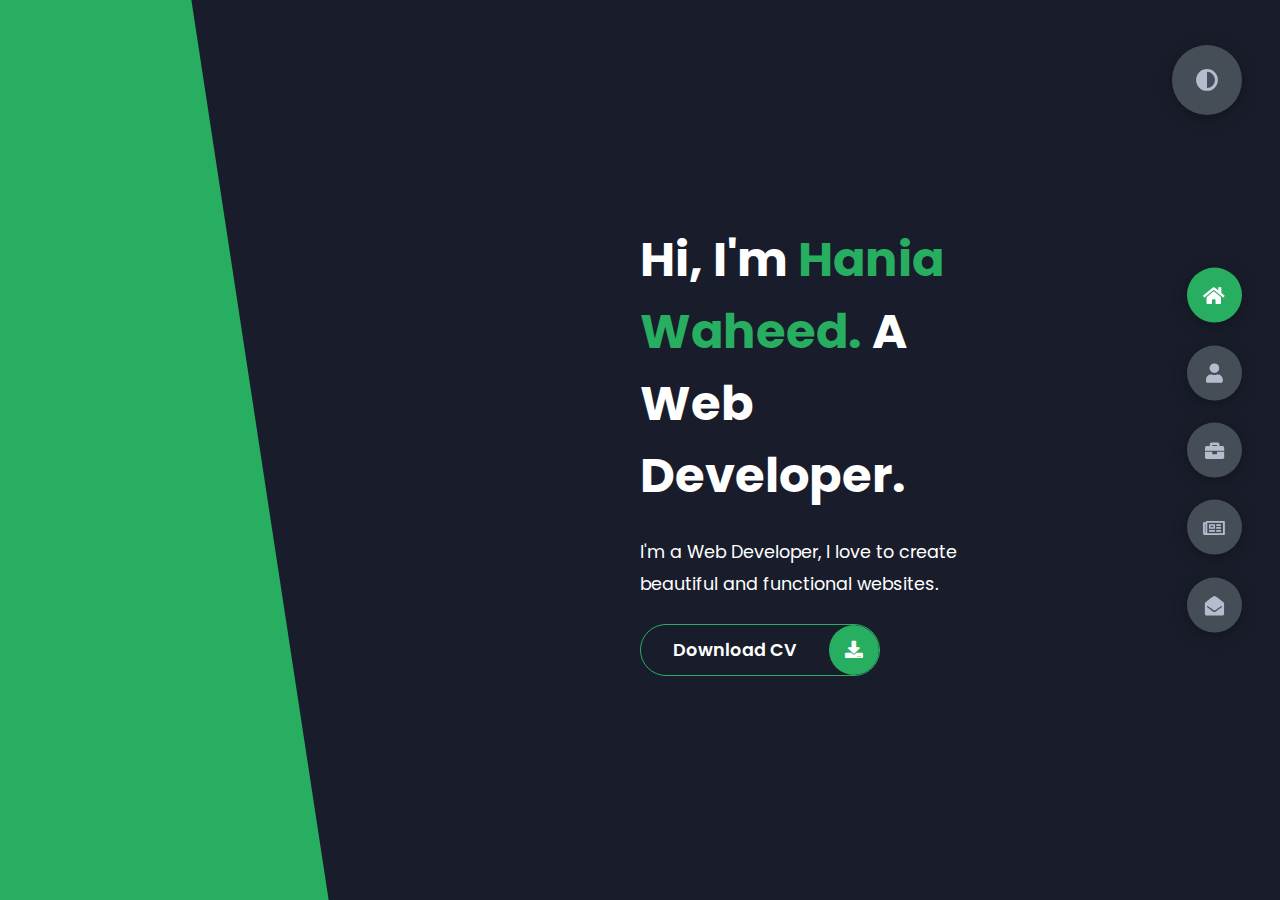
<file: Portfolio project/index.html>
<!DOCTYPE html>
<html lang="en">
<head>
    <meta charset="UTF-8">
    <meta http-equiv="X-UA-Compatible" content="IE=edge">
    <meta name="viewport" content="width=device-width, initial-scale=1.0">
    <title>Portfolio</title>
    <link rel="stylesheet" href="styles/styles.css">
    <link rel="preconnect" href="https://fonts.googleapis.com">
    <link rel="preconnect" href="https://fonts.gstatic.com" crossorigin>
    <link rel="stylesheet" href="https://cdnjs.cloudflare.com/ajax/libs/font-awesome/5.15.4/css/all.min.css" integrity="sha512-1ycn6IcaQQ40/MKBW2W4Rhis/DbILU74C1vSrLJxCq57o941Ym01SwNsOMqvEBFlcgUa6xLiPY/NS5R+E6ztJQ==" crossorigin="anonymous" referrerpolicy="no-referrer" />
    <link href="https://fonts.googleapis.com/css2?family=Poppins:wght@400;500;600;700;800&display=swap" rel="stylesheet">
</head>
<body class="main-content">
    <header class="container header active" id="home">
        <div class="header-content">
            <div class="left-header">
                <div class="h-shape"></div>
            </div>
            <div class="right-header">
                <h1 class="name">
                    Hi, I'm <span>Hania Waheed.</span>
                    A Web Developer.
                </h1>
                <p>
                    I'm a Web Developer, I love to create beautiful and functional websites.
                </p>
                <div class="btn-con">
                    <a href="" class="main-btn">
                        <span class="btn-text">Download CV</span>
                        <span class="btn-icon"><i class="fas fa-download"></i></span>
                    </a>
                </div>
            </div>
        </div>
    </header>
    <main>
        <section class="container about" id="about">
            <div class="main-title">
                <h2>About <span>me</span><span class="bg-text">my stats</span></h2>
            </div>
            <div class="about-container">
                <div class="left-about">
                    <h4>Information About me</h4>
                    <p>
                        I am Hania Waheed. I am 2nd year student of National University
                        of Computer and Emmerging Science in Computer Science. <br /> <br /> I gain
                       experince in so many projects like Tetris game in c++,
                        Plant vs Zombies game by using oop principles. Now in summer
                         I am completing my internship in Web Development. 
                    </p>
                    <div class="btn-con">
                        <a href="#" class="main-btn">
                            <span class="btn-text">Download CV</span>
                            <span class="btn-icon"><i class="fas fa-download"></i></span>
                        </a>
                    </div>
                </div>
                <div class="right-about">
                    <div class="about-item">
                        <div class="abt-text">
                            <p class="large-text">10+</p>
                            <p class="small-text">Projects <br /> Completed</p>
                        </div>
                    </div>
                    <div class="about-item">
                        <div class="abt-text">
                            <p class="large-text">2nd</p>
                            <p class="small-text">Years  <br /> Student</p>
                        </div>
                    </div>
                    <div class="about-item">
                        <div class="abt-text">
                            <p class="large-text">Degree+</p>
                            <p class="small-text">Computer <br /> Science</p>
                        </div>
                    </div>
                    <div class="about-item">
                        <div class="abt-text">
                            <p class="large-text">Working</p>
                            <p class="small-text">on <br /> Game Development</p>
                        </div>
                    </div>
                </div>
            </div>
            <div class="about-stats">
                <h4 class="stat-title">My Skills</h4>
                <div class="progress-bars">
                    <div class="progress-bar">
                        <p class="prog-title">C++</p>
                        <div class="progress-con">
                            <p class="prog-text">80%</p>
                            <div class="progress">
                                <span class="html"></span>
                            </div>
                        </div>
                    </div>
                    <div class="progress-bar">
                        <p class="prog-title">HTMl</p>
                        <div class="progress-con">
                            <p class="prog-text">85%</p>
                            <div class="progress">
                                <span class="css"></span>
                            </div>
                        </div>
                    </div>
                    <div class="progress-bar">
                        <p class="prog-title">CSS</p>
                        <div class="progress-con">
                            <p class="prog-text">65%</p>
                            <div class="progress">
                                <span class="js"></span>
                            </div>
                        </div>
                    </div>
                    <div class="progress-bar">
                        <p class="prog-title">JavaScript</p>
                        <div class="progress-con">
                            <p class="prog-text">65%</p>
                            <div class="progress">
                                <span class="react"></span>
                            </div>
                        </div>
                    </div>
                    <div class="progress-bar">
                        <p class="prog-title">Python</p>
                        <div class="progress-con">
                            <p class="prog-text">70%</p>
                            <div class="progress">
                                <span class="python"></span>
                            </div>
                        </div>
                    </div>
                </div>
            </div>
            <h4 class="stat-title">My Timeline</h4>
                <div class="timeline-item">
                    <div class="tl-icon">
                        <i class="fas fa-briefcase"></i>
                    </div>
                    <p class="tl-duration">2018 - 2020</p>
                    <h5>School  Life<span> - Emalah Foundation School And College</span></h5>
                    <p>
                       Got A+ grade in my inter life.
                    </p>
                </div>
                <div class="timeline-item">
                    <div class="tl-icon">
                        <i class="fas fa-briefcase"></i>
                    </div>
                    <p class="tl-duration">2020 - 2022</p>
                    <h5>Engineering Field<span> - Emalah Foundation School And College</span></h5>
                    <p>
                       Got A+ grade in my HSC degree.
                    </p>
                </div>
                <div class="timeline-item">
                    <div class="tl-icon">
                        <i class="fas fa-briefcase"></i>
                    </div>
                    <p class="tl-duration">2022 - present</p>
                    <h5>University Life<span> -National University of Computer and Emerging Science</span></h5>
                    <p>
                       Doing Computer Science Degree.
                    </p>
                </div>
            </div>
        </section>
        <section class="container" id="portfolio">
            <div class="main-title">
                <h2>My <span>Portfolio</span><span class="bg-text">My Work</span></h2>
            </div>
            <p class="port-text">
                Here is some of my work that I've done in various programming languages.
            </p>
            <div class="portfolios">
                <div class="portfolio-item">
                    <div class="image">
                        <img src="img/port1.jpg" alt="">
                    </div>
                    <div class="hover-items">
                        <h3>Project Source</h3>
                        <div class="icons">
                            <a href="#" class="icon">
                                <i class="fab fa-github"></i>
                            </a>
                            <a href="#" class="icon">
                                <i class="fab fa-behance"></i>
                            </a>
                            <a href="#" class="icon">
                                <i class="fab fa-youtube"></i>
                            </a>
                        </div>
                    </div>
                </div>
                <div class="portfolio-item">
                    <div class="image">
                        <img src="img/port2.jpg" alt="">
                    </div>
                    <div class="hover-items">
                        <h3>Project Source</h3>
                        <div class="icons">
                            <a href="#" class="icon">
                                <i class="fab fa-github"></i>
                            </a>
                            <a href="#" class="icon">
                                <i class="fab fa-behance"></i>
                            </a>
                            <a href="#" class="icon">
                                <i class="fab fa-youtube"></i>
                            </a>
                        </div>
                    </div>
                </div>
                <div class="portfolio-item">
                    <div class="image">
                        <img src="img/port3.jpg" alt="">
                    </div>
                    <div class="hover-items">
                        <h3>Project Source</h3>
                        <div class="icons">
                            <a href="#" class="icon">
                                <i class="fab fa-github"></i>
                            </a>
                            <a href="#" class="icon">
                                <i class="fab fa-behance"></i>
                            </a>
                            <a href="#" class="icon">
                                <i class="fab fa-youtube"></i>
                            </a>
                        </div>
                    </div>
                </div>
                <div class="portfolio-item">
                    <div class="image">
                        <img src="img/port4.jpg" alt="">
                    </div>
                    <div class="hover-items">
                        <h3>Project Source</h3>
                        <div class="icons">
                            <a href="#" class="icon">
                                <i class="fab fa-github"></i>
                            </a>
                            <a href="#" class="icon">
                                <i class="fab fa-behance"></i>
                            </a>
                            <a href="#" class="icon">
                                <i class="fab fa-youtube"></i>
                            </a>
                        </div>
                    </div>
                </div>
                <div class="portfolio-item">
                    <div class="image">
                        <img src="img/port5.jpg" alt="">
                    </div>
                    <div class="hover-items">
                        <h3>Project Source</h3>
                        <div class="icons">
                            <a href="#" class="icon">
                                <i class="fab fa-github"></i>
                            </a>
                            <a href="#" class="icon">
                                <i class="fab fa-behance"></i>
                            </a>
                            <a href="#" class="icon">
                                <i class="fab fa-youtube"></i>
                            </a>
                        </div>
                    </div>
                </div>
                <div class="portfolio-item">
                    <div class="image">
                        <img src="img/port2.jpg" alt="">
                    </div>
                    <div class="hover-items">
                        <h3>Project Source</h3>
                        <div class="icons">
                            <a href="#" class="icon">
                                <i class="fab fa-github"></i>
                            </a>
                            <a href="#" class="icon">
                                <i class="fab fa-behance"></i>
                            </a>
                            <a href="#" class="icon">
                                <i class="fab fa-youtube"></i>
                            </a>
                        </div>
                    </div>
                </div>
                <div class="portfolio-item">
                    <div class="image">
                        <img src="img/port7.jpg" alt="">
                    </div>
                    <div class="hover-items">
                        <h3>Project Source</h3>
                        <div class="icons">
                            <a href="#" class="icon">
                                <i class="fab fa-github"></i>
                            </a>
                            <a href="#" class="icon">
                                <i class="fab fa-behance"></i>
                            </a>
                            <a href="#" class="icon">
                                <i class="fab fa-youtube"></i>
                            </a>
                        </div>
                    </div>
                </div>
            </div>
        </section>
        <section class="container" id="blogs">
            <div class="blogs-content">
                <div class="main-title">
                    <h2>My <span>Blogs</span><span class="bg-text">My Blogs</span></h2>
                </div>
                <div class="blogs">
                    <div class="blog">
                        <img src="img/port6.jpg" alt="">
                        <div class="blog-text">
                            <h4>
                              Unleashing the Potential of Artifical Intelligence
                            </h4>
                            <p>
                               A game-Changer for Industries using Artifical Intelligence
                               as a transformative force. 
                            </p>
                        </div>
                    </div>
                    <div class="blog">
                        <img src="img/blog1.jpg" alt="">
                        <div class="blog-text">
                            <h4>
                              The Transformative Power of Emotional Intelligence
                            </h4>
                            <p>
                                A Catalyst For Personal and Professional Growth which often 
                                take center stage in  intellect and technical prowess.
                            </p>
                        </div>
                    </div>
                </div>
            </div>
        </section>
        <section class="container contact" id="contact">
            <div class="contact-container">
                <div class="main-title">
                    <h2>Contact <span>Me</span><span class="bg-text">Contact</span></h2>
                </div>
                <div class="contact-content-con">
                    <div class="left-contact">
                        <h4>Contact me here</h4>
                        <p>
                           Here is  my address, contact info, email And
                           all the things related to contact
                        </p>
                        <div class="contact-info">
                            <div class="contact-item">
                                <div class="icon">
                                    <i class="fas fa-map-marker-alt"></i>
                                    <span>Location</span>
                                </div>
                                <p>
                                   :Islamabad, Pakistan
                                </p>
                            </div>
                            <div class="contact-item">
                                <div class="icon">
                                    <i class="fas fa-envelope"></i>
                                    <span>Email</span>
                                </div>
                                <p>
                                    <span>: haniawaheed2000@gmail.com</span>
                                </p>
                            </div>
                            <div class="contact-item">
                                <div class="icon">
                                    <i class="fas fa-user-graduate"></i>
                                    <span>Education</span>
                                </div>
                                <p>
                                    <span>: National university of Computer and emerging Scince, H-11/4</span>
                                </p>
                            </div>
                            <div class="contact-item">
                                <div class="icon">
                                    <i class="fas fa-user-graduate"></i>
                                    <span>Mobile Number</span>
                                </div>
                                <p>
                                    <span>: 07522670617</span>
                                </p>
                            </div>
                            <div class="contact-item">
                                <div class="icon">
                                    <i class="fas fa-globe-africa"></i>
                                    <span>Languages</span>
                                </div>
                                <p>
                                    <span>:  English, Urdu</span>
                                </p>
                            </div>
                        </div>
                        <div class="contact-icons">
                            <div class="contact-icon">
                                <a href="www.facebook.com" target="_blank">
                                    <i class="fab fa-facebook-f"></i>
                                </a>
                                <a href="#" target="_blank">
                                    <i class="fab fa-twitter"></i>
                                </a>
                                <a href="#" target="_blank">
                                    <i class="fab fa-github"></i>
                                </a>
                                <a href="#" target="_blank">
                                    <i class="fab fa-youtube"></i>
                                </a>
                            </div>
                        </div>
                    </div>
                    <div class="right-contact">
                        <form action="" class="contact-form">
                            <div class="input-control i-c-2">
                                <input type="text" required placeholder="YOUR NAME">
                                <input type="email" required placeholder="YOUR EMAIL">
                            </div>
                            <div class="input-control">
                                <input type="text" required placeholder="ENTER SUBJECT">
                            </div>
                            <div class="input-control">
                                <textarea name="" id="" cols="15" rows="8" placeholder="Message Here..."></textarea>
                            </div>
                            <div class="submit-btn">
                                <a href="#" class="main-btn">
                                    <span class="btn-text">Download CV</span>
                                    <span class="btn-icon"><i class="fas fa-download"></i></span>
                                </a>
                            </div>
                        </form>
                    </div>
                </div>
            </div>
        </section>
    </main>

    <div class="controls">
        <div class="control active-btn" data-id="home" >
            <i class="fas fa-home"></i>
        </div>
        <div class="control" data-id="about">
            <i class="fas fa-user"></i>
        </div>
        <div class="control" data-id="portfolio">
            <i class="fas fa-briefcase"></i>
        </div>
        <div class="control" data-id="blogs">
            <i class="far fa-newspaper"></i>
        </div>
        <div class="control" data-id="contact">
            <i class="fas fa-envelope-open"></i>
        </div>
    </div>
    <div class="theme-btn">
        <i class="fas fa-adjust"></i>
    </div>
    <script src="app.js"></script>
</body>
</html>
</file>
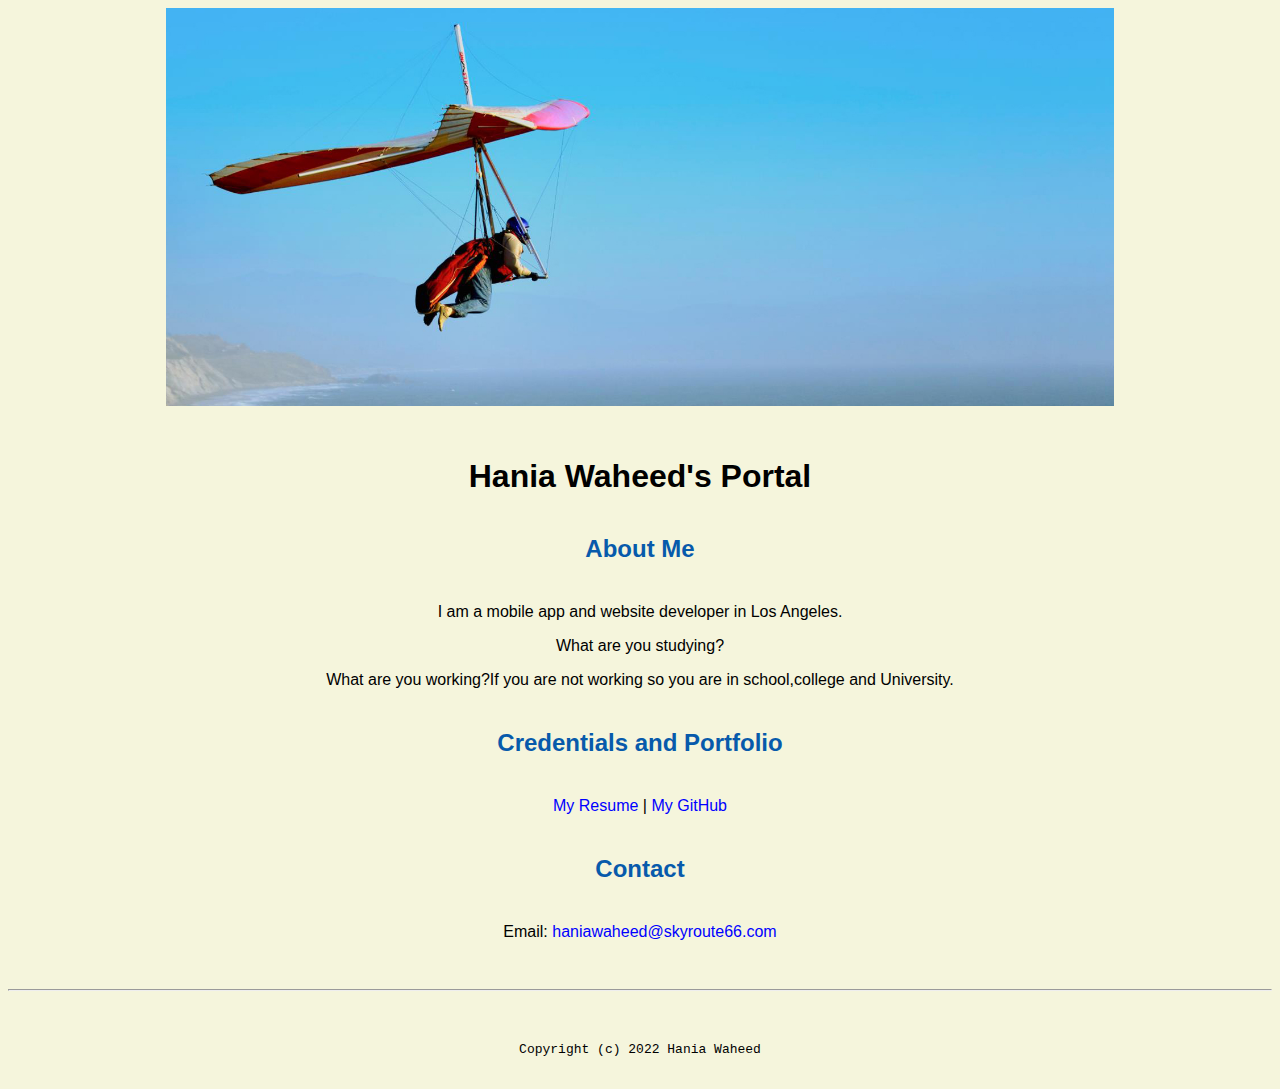
<file: project/index.html>
<!doctype html>

<!-- this is a comment for human! -->

<html lang="en">

  <header>
<title>Hania Waheed's Portal</title>
<link rel="stylesheet" href="css/master.css">
<link rel="FaviconIcon" href="favica.ico" type="image/x-icon">
<link rel="shortcut" href="favico.ico" type="image/x-icon">
<meta name="viewport" content="width=device-width, initial-scale=1, shrink-to-fit=no">
<meta name="name" content="Hania Waheed's Portal">
<meta name="robots" content="noindex, nofollow">
  </header>

  <body>
    <img src="images/banner.jpg" width="75%" alt="banner">
<h1>Hania Waheed's Portal</h1>
<h2>About Me</h2>
<p>I am a mobile app and website developer in Los Angeles.</p>
<p>What are you studying?</p>
<p>What are you working?If you are not working so you are in school,college and University.</p>
<h2>Credentials and Portfolio</h2>

<p><a href="resume.html">My Resume</a> | <a href="http://github.com/haniawaheed">My GitHub</a></p>
<h2>Contact</h2>

<p>Email: <a href="mailto:haniawaheed@skyroute66.com">haniawaheed@skyroute66.com</a></p>
  </body>

  <footer>
<hr>
<code>Copyright (c) 2022 Hania Waheed</code>
  </footer>

</html>
</file>
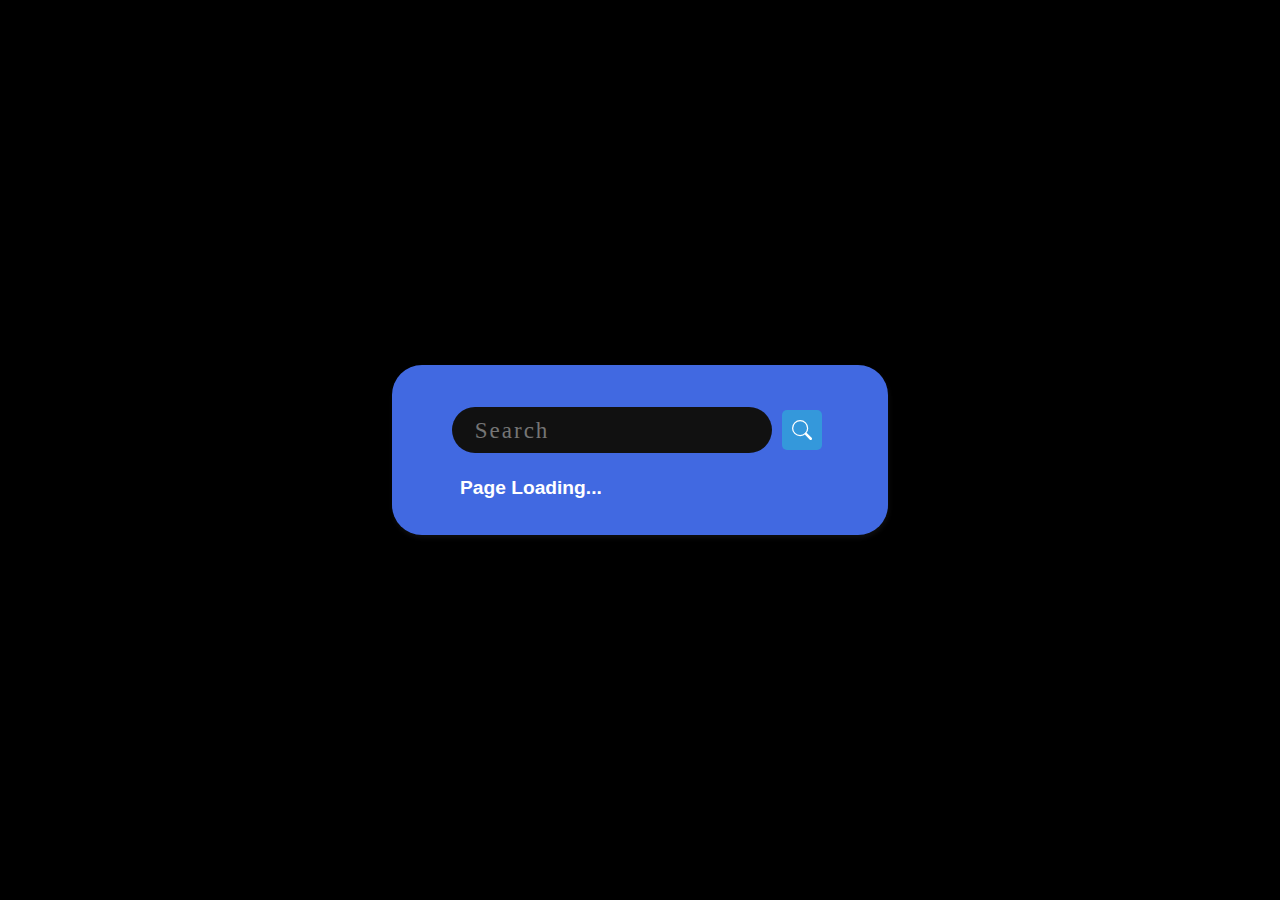
<file: weather forcaste/index.html>
<html lang="en">
<head>
 <meta charset="UTF-8">
 <meta http-equiv="X-UA-Compatible" content="IE=edge">
 <meta name="viewport" content="width=device-width, initial-scale=1.0">
 <link rel="stylesheet" href="style.css">
 <title>Weather App</title>
</head>
<body>
 <div class="card">
  <div class="search">
   <input type="text" class="search-bar" placeholder="Search">
   <button><svg stroke="currentColor" fill="currentColor" stroke-width="0" viewBox="0 0 16 16" height="1.5em" width="1.5em" xmlns="http://www.w3.org/2000/svg"><path fill-rule="evenodd" d="M10.442 10.442a1 1 0 011.415 0l3.85 3.85a1 1 0 01-1.414 1.415l-3.85-3.85a1 1 0 010-1.415z" clip-rule="evenodd"></path><path fill-rule="evenodd" d="M6.5 12a5.5 5.5 0 100-11 5.5 5.5 0 000 11zM13 6.5a6.5 6.5 0 11-13 0 6.5 6.5 0 0113 0z" clip-rule="evenodd"></path></svg></button>
  </div>

  <div class="weather loading">
   <h1 class="city">Weather in Lagos</h1>
   <div class="temp"><img src="" class="weather-icon" alt=""><h1>51°C</h1></div>
   <div class="flex">
    <div class="description">Cloudy</div>
   </div>
   <div class="wind">Wind Speed: 6.2 km/hr</div>
 </div>

 <script src="script.js"></script>

</body>
</html>
</file>
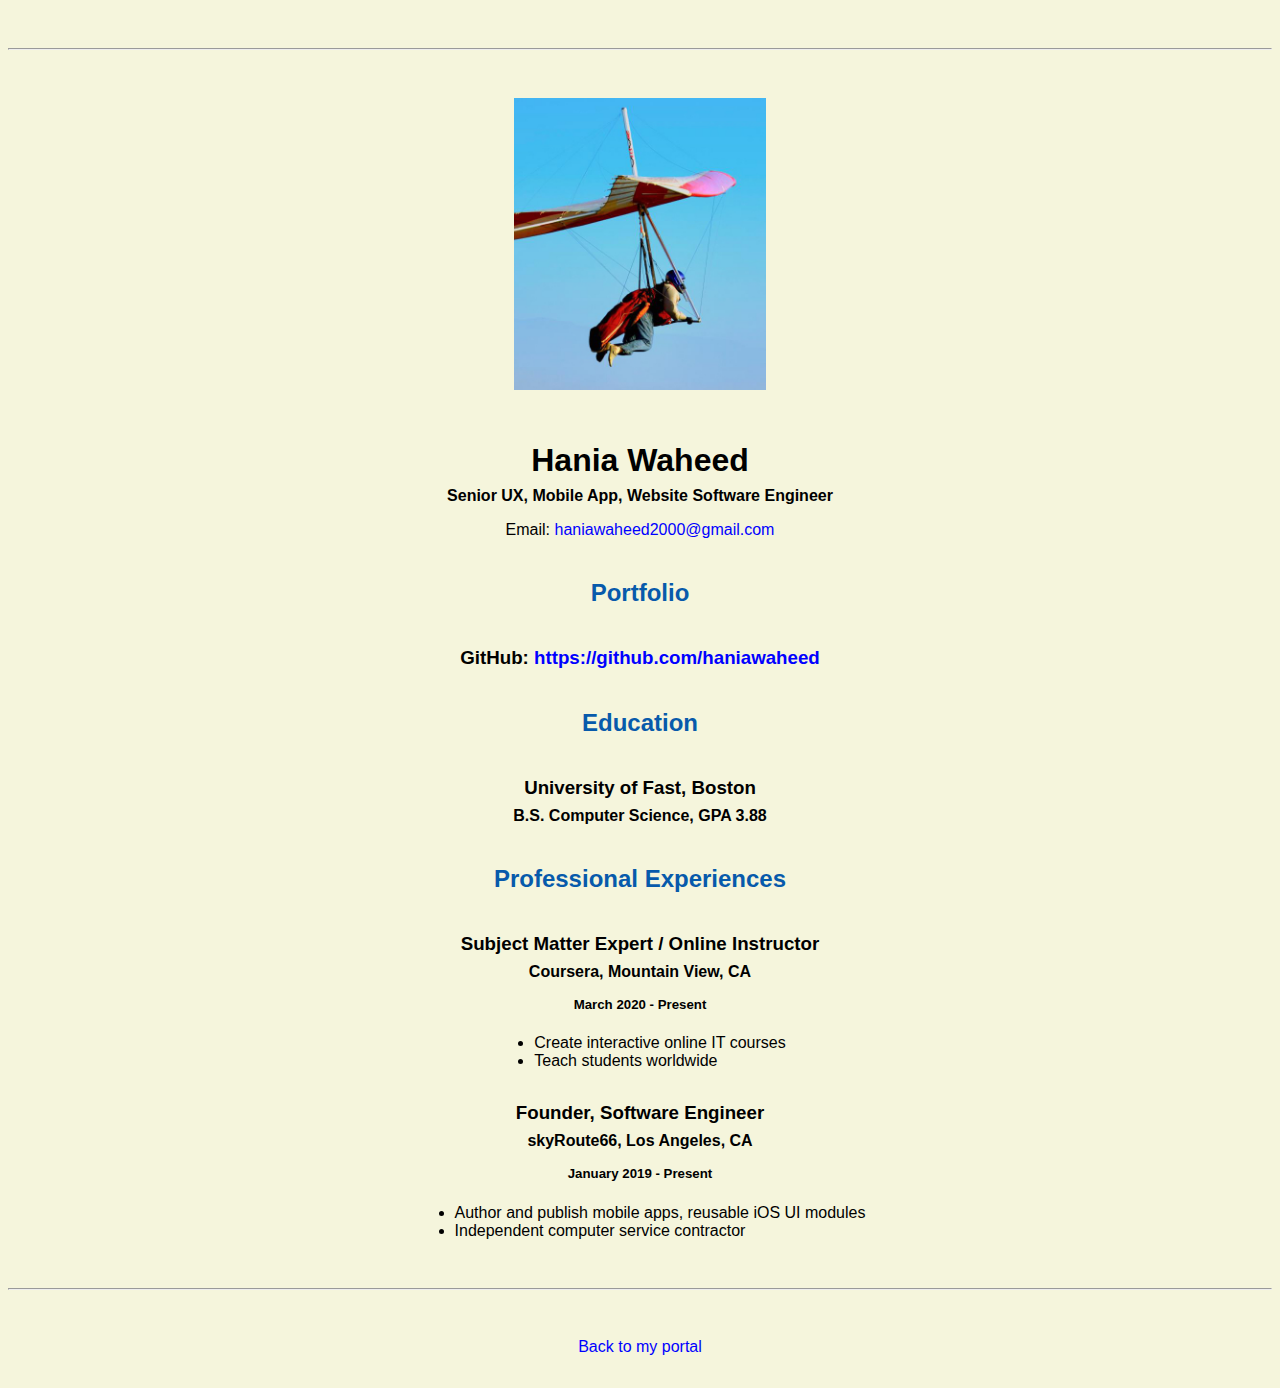
<file: project/resume.html>
<!doctype html>

<!-- this is a comment for human! -->

<html lang="en">

  <header>
    <title>Hania Waheed's Resume</title>
    <link rel="stylesheet" href="css/master.css">
    <link rel="stylesheet" href="css/master.css">
    <link rel="FaviconIcon" href="favica.ico" type="image/x-icon">
    <link rel="shortcut" href="favico.ico" type="image/x-icon">
    <meta name="viewport" content="width=device-width, initial-scale=1, shrink-to-fit=no">
    <meta name="name" content="Hania Waheed's Portal">
    <meta name="robots" content="noindex, nofollow">
  </header>

  <body>
    <hr>

    <img src="images/headshot.jpg" alt="Hania Waheed's headshot" width="20%">

    <h1>Hania Waheed</h1>
    <h4>Senior UX, Mobile App, Website Software Engineer</h4>

    <p>Email: <a href="mailto:haniawaheed2000@gmail.com" target="_blank">haniawaheed2000@gmail.com</a></p>
    <!-- don't post physical address, personal phone number or other personal information on the web! -->

    <h2>Portfolio</h2>
      <h3>GitHub: <a href="https://github.com/haniawaheed" target="_blank">https://github.com/haniawaheed</a></h3>

    <h2>Education</h2>

    <h3>University of Fast, Boston</h3>
    <h4>B.S. Computer Science, GPA 3.88</h4>

    <h2>Professional Experiences</h2>

    <h3>Subject Matter Expert / Online Instructor</h3>
    <h4>Coursera, Mountain View, CA</h4>
    <h5>March 2020 - Present</h5>
      <ul>
        <li>Create interactive online IT courses</li>
        <li>Teach students worldwide</li>
      </ul>

    <h3>Founder, Software Engineer</h3>
    <h4>skyRoute66, Los Angeles, CA</h4>
    <h5>January 2019 - Present</h5>
      <ul>
        <li>Author and publish mobile apps, reusable iOS UI modules</li>
        <li>Independent computer service contractor</li>
      </ul>
  </body>

  <footer>
  <hr>
  <p><a href="index.html">Back to my portal</a><p>
  </footer>

</html>
</file>
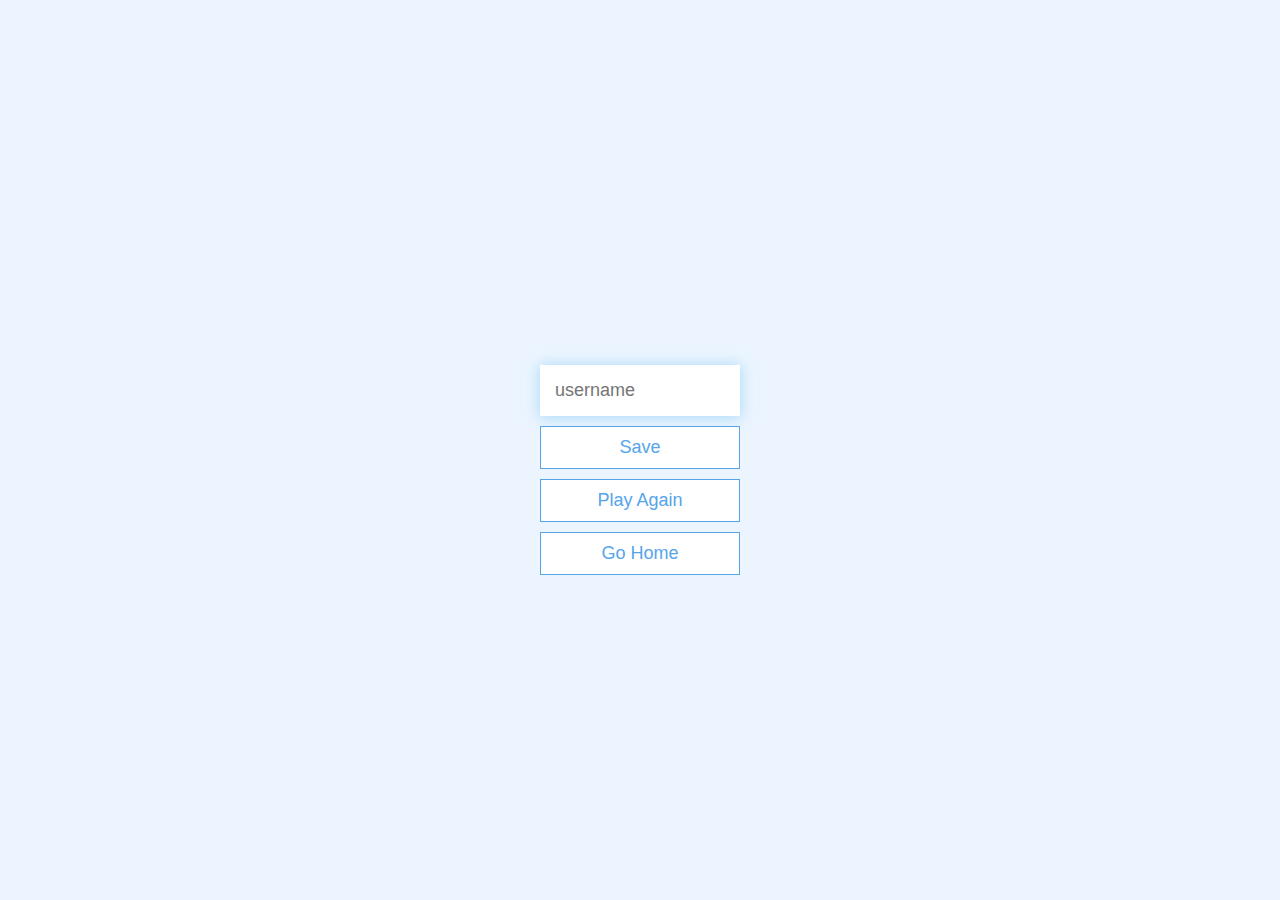
<file: quizze/end.html>
<!DOCTYPE html>
<html lang="en">
    <head>
        <meta charset="UTF-8"/>
        <meta name="viewport" content="width=device-width, initial-scale=1.0"/>
        <meta http-equiv="X-UA-Compatible" content="ie-edge"/>
       <title>Congrats!</title>
       <link rel="stylesheet" href="style.css" />
    </head>
    <body>
        <div class="container">
            <div id="end" class="flex-center flex-column">
              <h1 id="finalScore"></h1>
              <form>
                <input
                type="text"
                name="username"
                id="username"
                placeholder="username"
                />
                <button 
                type="submit"
                 class="btn"
                  id="saveScoreBtn"
                  onclick="saveHighScore(event)"
                  disables
                  >
                  Save
                </button>
              </form>
              <a class="btn" href="game.html" >Play Again</a>
              <a class="btn" href="quiz.html" >Go Home</a>
            </div>
        </div>
        <script src="end.js"></script>
    </body>
</html>
</file>
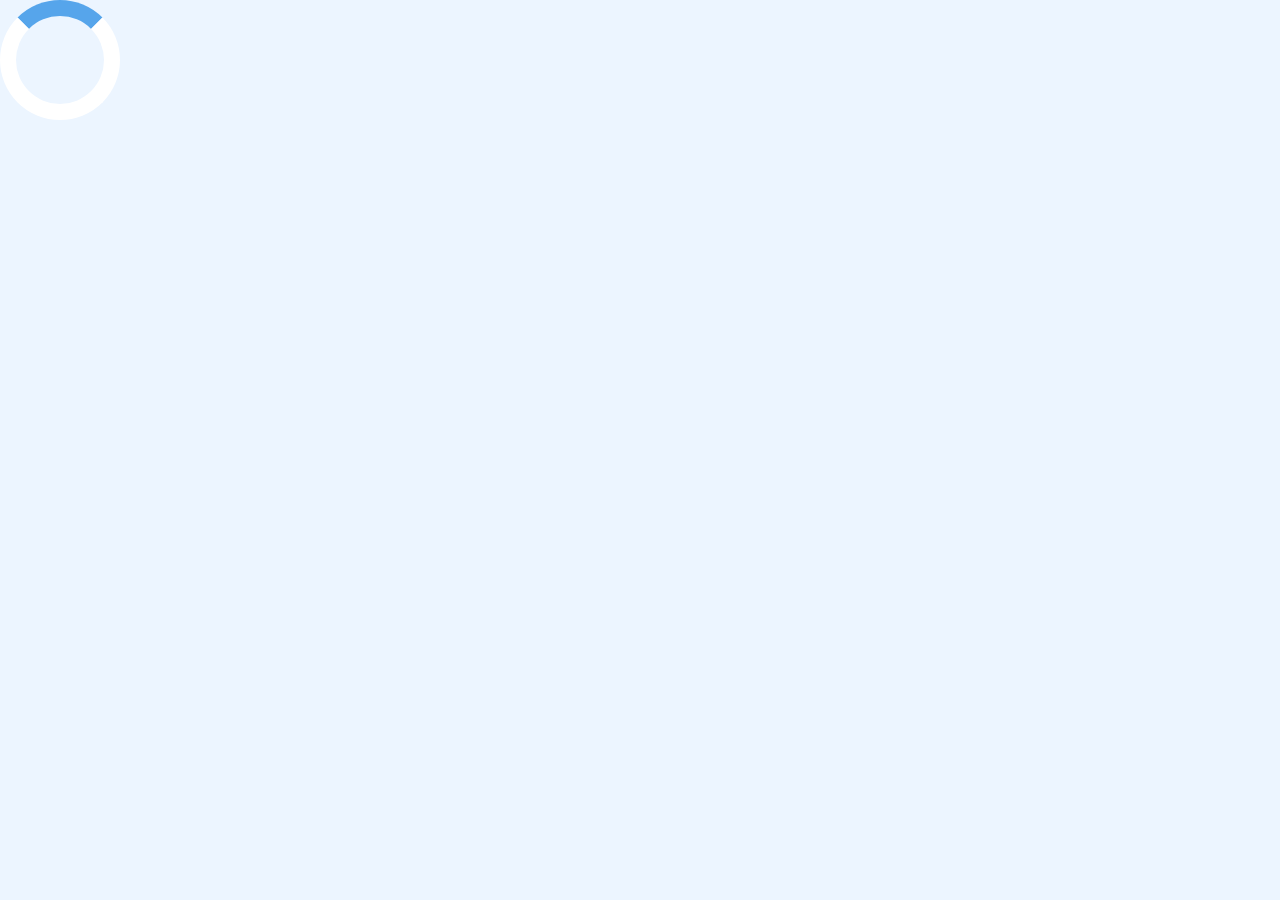
<file: quizze/game.html>
<!DOCTYPE html>
<html lang="en">
<head>
    <meta charset="UTF-8">
    <meta name="viewport" content="width=device-width, initial-scale=1.0">
    <title>Quiz Game</title>
    <link rel="stylesheet" href="style.css">
    <link rel="stylesheet" href="game.css">
</head>
<body>
    <div id="loader" class="loader"></div>
    <div id="game" class="hidden">
        <div id="hud">
            <div id="hud-item">
                <p id="progressText" class="hud-prefix">Question</p>
                <div id="progressBar">
                    <div id="progressBarFull"></div>
                </div>
            </div>
            <div id="hud-item">
                <p class="hud-prefix">Score</p>
                <h1 id="score" class="hud-main-text">0</h1>
            </div>
        </div>
        <div id="question-container">
            <h2 id="question">Question</h2>
            <div class="choice-container">
                <p class="choice-prefix">A</p>
                <p class="choice-text" data-number="1"></p>
            </div>
            <div class="choice-container">
                <p class="choice-prefix">B</p>
                <p class="choice-text" data-number="2"></p>
            </div>
            <div class="choice-container">
                <p class="choice-prefix">C</p>
                <p class="choice-text" data-number="3"></p>
            </div>
            <div class="choice-container">
                <p class="choice-prefix">D</p>
                <p class="choice-text" data-number="4"></p>
            </div>
        </div>
    </div>
    <script src="game.js"></script>
</body>
</html>
</file>
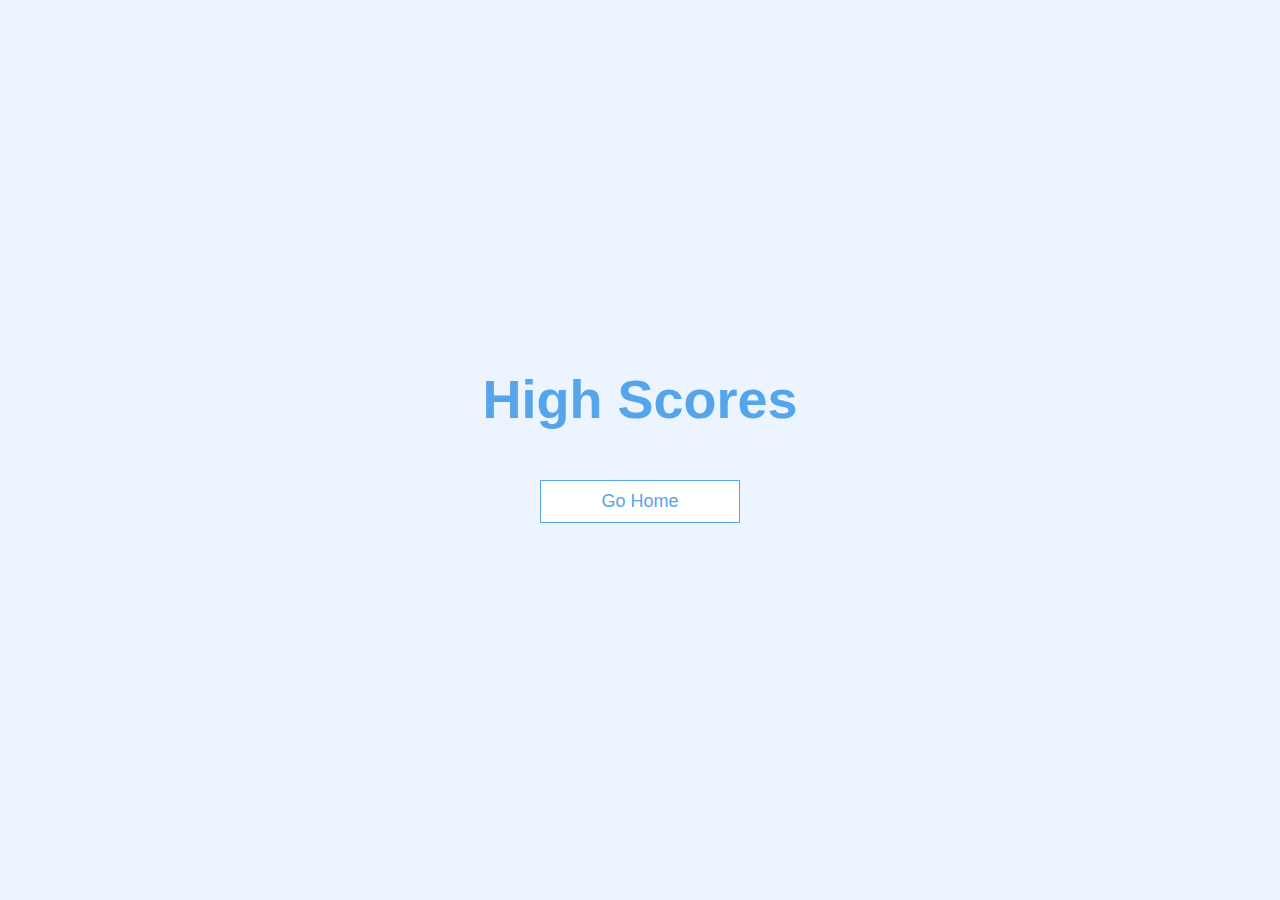
<file: quizze/highscores.html>
<!DOCTYPE html>
<html lang="en">
    <head>
        <meta charset="UTF-8"/>
        <meta name="viewport" content="width=device-width, initial-scale=1.0"/>
        <meta http-equiv="X-UA-Compatible" content="ie-edge" />
       <title>High Scores</title>
       <link rel="stylesheet" href="style.css" />
       <link rel="stylesheet" href="highscores.css" />
    </head>
    <body>
<div class="container">
    <div id="highScores" class="flex-center 
    flex-column" >
<h1 id="finalScore">High Scores</h1>
<ul id="highScoresList"></ul>
<a class="btn" href="quiz.html">Go Home</a>
</div>
</div>
<script src="highscores.js"></script>
    </body>
</html>
</file>
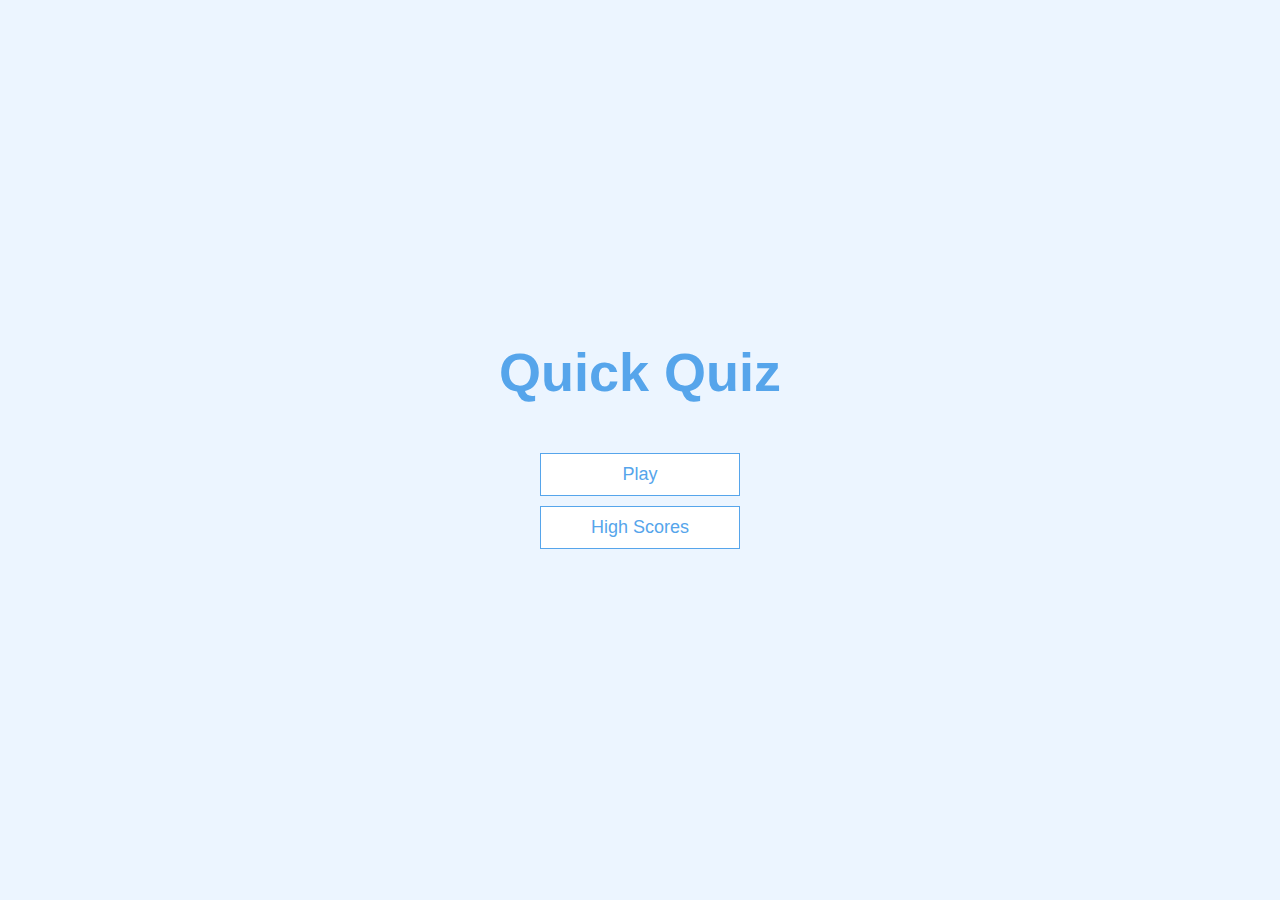
<file: quizze/quiz.html>
<!DOCTYPE html>
<html lang="en">

<head>
    <meta charset="UTF-8"/>
    <meta name="viewport" content="width=device-width, initial-scale=1.0"/>
    <meta http-equiv="X-UA-Compatible" content="ie-edge" />
    <title> Quick Quiz </title>
    <link rel="stylesheet" href="style.css" />
</head>
<body>
  <div class="container">
    <div id="home" class="flex-center flex-column">
        <h1>Quick Quiz</h1>
        <a class="btn" href="game.html">Play</a>
        <a class="btn" href="highscores.html">High Scores</a>
    </div>
  </div>
</body>
</html>
</file>
<file: Portfolio project/styles/styles.css>
* {
    margin: 0;
    padding: 0;
    box-sizing: border-box;
    list-style: none;
  }
  
  :root {
    --color-primary: #191d2b;
    --color-secondary: #27AE60;
    --color-white: #FFFFFF;
    --color-black: #000;
    --color-grey0: #f8f8f8;
    --color-grey-1: #dbe1e8;
    --color-grey-2: #b2becd;
    --color-grey-3: #6c7983;
    --color-grey-4: #454e56;
    --color-grey-5: #2a2e35;
    --color-grey-6: #12181b;
    --br-sm-2: 14px;
    --box-shadow-1: 0 3px 15px rgba(0,0,0,.3);
  }
  
  .light-mode {
    --color-primary: #FFFFFF;
    --color-secondary: #F56692;
    --color-white: #454e56;
    --color-black: #000;
    --color-grey0: #f8f8f8;
    --color-grey-1: #6c7983;
    --color-grey-2: #6c7983;
    --color-grey-3: #6c7983;
    --color-grey-4: #454e56;
    --color-grey-5: #f8f8f8;
    --color-grey-6: #12181b;
  }
  
  body {
    background-color: var(--color-primary);
    font-family: "Poppins", sans-serif;
    font-size: 1.1rem;
    color: var(--color-white);
    transition: all 0.4s ease-in-out;
  }
  
  a {
    display: inline-block;
    text-decoration: none;
    color: inherit;
    font-family: inherit;
  }
  
  header {
    min-height: 100vh;
    color: var(--color-white);
    overflow: hidden;
    padding: 0 !important;
  }
  
  section {
    min-height: 100vh;
    width: 100%;
    position: absolute;
    left: 0;
    top: 0;
    padding: 3rem 18rem;
  }
  
  .container {
    display: none;
    transform: translateY(-100%) scale(0);
    transition: all 0.4s ease-in-out;
    background-color: var(--color-primary);
  }
  
  .active {
    display: block;
    animation: appear 1s ease-in-out;
    transform: translateY(0) scaleY(1);
  }
  @keyframes appear {
    0% {
      transform: translateY(-100%) scaleY(0);
    }
    100% {
      transform: translateY(0) scaleY(1);
    }
  }
  
  .controls {
    position: fixed;
    z-index: 10;
    top: 50%;
    right: 3%;
    display: flex;
    flex-direction: column;
    align-items: center;
    justify-content: center;
    transform: translateY(-50%);
  }
  .controls .control {
    padding: 1rem;
    cursor: pointer;
    background-color: var(--color-grey-4);
    width: 55px;
    height: 55px;
    border-radius: 50%;
    display: flex;
    justify-content: center;
    align-items: center;
    margin: 0.7rem 0;
    box-shadow: var(--box-shadow-1);
  }
  .controls .control i {
    font-size: 1.2rem;
    color: var(--color-grey-2);
    pointer-events: none;
  }
  .controls .active-btn {
    background-color: var(--color-secondary);
    transition: all 0.4s ease-in-out;
  }
  .controls .active-btn i {
    color: var(--color-white);
  }
  
  .theme-btn {
    top: 5%;
    right: 3%;
    width: 70px;
    height: 70px;
    border-radius: 50%;
    background-color: var(--color-grey-4);
    cursor: pointer;
    position: fixed;
    display: flex;
    justify-content: center;
    align-items: center;
    box-shadow: 0 3px 15px rgba(0, 0, 0, 0.3);
    transition: all 0.1s ease-in-out;
  }
  .theme-btn:active {
    transform: translateY(-3px);
  }
  .theme-btn i {
    font-size: 1.4rem;
    color: var(--color-grey-2);
    pointer-events: none;
  }
  
  /*Header-content*/
  .header-content {
    display: grid;
    grid-template-columns: repeat(2, 1fr);
    min-height: 100vh;
  }
  .header-content .left-header {
    display: flex;
    align-items: center;
    position: relative;
  }
  .header-content .left-header .h-shape {
    transition: all 0.4s ease-in-out;
    width: 65%;
    height: 100%;
    background-color: var(--color-secondary);
    position: absolute;
    left: 0;
    top: 0;
    z-index: -1;
    clip-path: polygon(0 0, 46% 0, 79% 100%, 0% 100%);
  }
  .header-content .left-header .image {
    border-radius: var(--br-sm-2);
    height: 90%;
    width: 68%;
    margin-left: 4rem;
    background-color: var(--color-black);
    transition: all 0.4s ease-in-out;
  }
  .header-content .left-header .image img {
    width: 100%;
    height: 100%;
    object-fit: cover;
    transition: all 0.4s ease-in-out;
    filter: grayscale(100%);
  }
  .header-content .left-header .image img:hover {
    filter: grayscale(0);
  }
  .header-content .right-header {
    display: flex;
    flex-direction: column;
    justify-content: center;
    padding-right: 18rem;
  }
  .header-content .right-header .name {
    font-size: 3rem;
  }
  .header-content .right-header .name span {
    color: var(--color-secondary);
  }
  .header-content .right-header p {
    margin: 1.5rem 0;
    line-height: 2rem;
  }
  
  /*About*/
  .about-container {
    display: grid;
    grid-template-columns: repeat(2, 1fr);
    padding-top: 3.5rem;
    padding-bottom: 5rem;
  }
  .about-container .right-about {
    display: grid;
    grid-template-columns: repeat(2, 1fr);
    grid-gap: 2rem;
  }
  .about-container .right-about .about-item {
    border: 1px solid var(--color-grey-5);
    border-radius: 5px;
    transition: all 0.4s ease-in-out;
    box-shadow: 1px 2px 15px rgba(0, 0, 0, 0.1);
  }
  .about-container .right-about .about-item:hover {
    cursor: default;
    transform: translateY(-5px);
    border: 1px solid var(--color-secondary);
    box-shadow: 1px 4px 15px rgba(0, 0, 0, 0.32);
  }
  .about-container .right-about .about-item .abt-text {
    padding: 1.5rem;
    display: flex;
    flex-direction: column;
  }
  .about-container .right-about .about-item .abt-text .large-text {
    font-size: 3rem;
    font-weight: 700;
    color: var(--color-secondary);
  }
  .about-container .right-about .about-item .abt-text .small-text {
    padding-left: 3rem;
    position: relative;
    text-transform: uppercase;
    font-size: 1.2rem;
    color: var(--color-grey-1);
    letter-spacing: 2px;
  }
  .about-container .right-about .about-item .abt-text .small-text::before {
    content: "";
    position: absolute;
    left: 0;
    top: 15px;
    width: 2rem;
    height: 2px;
    background-color: var(--color-grey-5);
  }
  .about-container .left-about {
    padding-right: 5rem;
  }
  .about-container .left-about p {
    line-height: 2rem;
    padding: 1rem;
    color: var(--color-grey-1);
  }
  .about-container .left-about h4 {
    font-size: 2rem;
    text-transform: uppercase;
  }
  
  .about-stats {
    padding-bottom: 4rem;
  }
  .about-stats .progress-bars {
    display: grid;
    grid-template-columns: repeat(2, 1fr);
    grid-gap: 2rem;
  }
  .about-stats .progress-bars .progress-bar {
    display: flex;
    flex-direction: column;
  }
  .about-stats .progress-bars .progress-bar .prog-title {
    text-transform: uppercase;
    font-weight: 500;
  }
  .about-stats .progress-bars .progress-bar .progress-con {
    display: flex;
    align-items: center;
  }
  .about-stats .progress-bars .progress-bar .progress-con .prog-text {
    color: var(--color-grey-2);
  }
  .about-stats .progress-bars .progress-bar .progress-con .progress {
    width: 100%;
    height: 0.45rem;
    background-color: var(--color-grey-4);
    margin-left: 1rem;
    position: relative;
  }
  .about-stats .progress-bars .progress-bar .progress-con .progress span {
    position: absolute;
    top: 0;
    left: 0;
    height: 100%;
    background-color: var(--color-secondary);
    transition: all 0.4s ease-in-out;
    width: 60%;
  }
  .about-stats .progress-bars .progress-bar .progress-con .progress .html {
    width: 80%;
  }
  .about-stats .progress-bars .progress-bar .progress-con .progress .css {
    width: 95%;
  }
  .about-stats .progress-bars .progress-bar .progress-con .progress .js {
    width: 75%;
  }
  .about-stats .progress-bars .progress-bar .progress-con .progress .react {
    width: 60%;
  }
  .about-stats .progress-bars .progress-bar .progress-con .progress .node {
    width: 87%;
  }
  .about-stats .progress-bars .progress-bar .progress-con .progress .python {
    width: 70%;
  }
  
  .stat-title {
    text-transform: uppercase;
    font-size: 1.4rem;
    text-align: center;
    padding: 3.5rem 0;
    position: relative;
  }
  .stat-title::before {
    content: "";
    position: absolute;
    left: 50%;
    top: 0;
    width: 40%;
    height: 1px;
    background-color: var(--color-grey-5);
    transform: translateX(-50%);
  }
  
  /*Timeline*/
  .timeline {
    display: grid;
    grid-template-columns: repeat(2, 1fr);
    grid-gap: 2rem;
    padding-bottom: 3rem;
  }
  .timeline .timeline-item {
    position: relative;
    padding-left: 3rem;
    border-left: 1px solid var(--color-grey-5);
  }
  .timeline .timeline-item .tl-icon {
    position: absolute;
    left: -27px;
    top: 0;
    background-color: var(--color-secondary);
    width: 50px;
    height: 50px;
    border-radius: 50%;
    display: flex;
    align-items: center;
    justify-content: center;
  }
  .timeline .timeline-item .tl-icon i {
    font-size: 1.3rem;
  }
  .timeline .timeline-item .tl-duration {
    padding: 0.2rem 0.6rem;
    background-color: var(--color-grey-5);
    border-radius: 15px;
    display: inline-block;
    font-size: 0.8rem;
    text-transform: uppercase;
    font-weight: 500;
  }
  .timeline .timeline-item h5 {
    padding: 1rem 0;
    text-transform: uppercase;
    font-size: 1.3rem;
    font-weight: 600;
  }
  .timeline .timeline-item h5 span {
    color: var(--color-grey-2);
    font-weight: 500;
    font-size: 1.2rem;
  }
  .timeline .timeline-item p {
    color: var(--color-grey-2);
  }
  
  .port-text {
    padding: 2rem 0;
    text-align: center;
  }
  
  .portfolios {
    display: grid;
    grid-template-columns: repeat(3, 1fr);
    grid-gap: 2rem;
    margin-top: 3rem;
  }
  .portfolios .portfolio-item {
    position: relative;
    border-radius: 15px;
  }
  .portfolios .portfolio-item img {
    width: 100%;
    height: 300px;
    object-fit: cover;
    border-radius: 15px;
  }
  .portfolios .portfolio-item .hover-items {
    width: 100%;
    height: 100%;
    background-color: var(--color-secondary);
    position: absolute;
    left: 0;
    top: 0;
    border-radius: 15px;
    display: flex;
    justify-content: center;
    align-items: center;
    flex-direction: column;
    opacity: 0;
    transform: scale(0);
    transition: all 0.4s ease-in-out;
  }
  .portfolios .portfolio-item .hover-items h3 {
    font-size: 1.5rem;
    color: var(--color-white);
    margin-bottom: 1.5rem;
  }
  .portfolios .portfolio-item .hover-items .icons {
    display: flex;
    justify-content: center;
    align-items: center;
  }
  .portfolios .portfolio-item .hover-items .icons .icon {
    background-color: var(--color-primary);
    border-radius: 50%;
    width: 50px;
    height: 50px;
    display: flex;
    align-items: center;
    justify-content: center;
    margin: 0 1rem;
    cursor: pointer;
    transition: all 0.4s ease-in-out;
  }
  .portfolios .portfolio-item .hover-items .icons .icon i {
    font-size: 1.5rem;
    color: var(--color-white);
    margin: 0 1rem;
  }
  .portfolios .portfolio-item .hover-items .icons .icon:hover {
    background-color: var(--color-white);
  }
  .portfolios .portfolio-item .hover-items .icons .icon:hover i {
    color: var(--color-primary);
  }
  
  .portfolio-item:hover .hover-items {
    opacity: 1;
    transform: scale(1);
  }
  
  .blogs {
    display: grid;
    grid-template-columns: repeat(3, 1fr);
    grid-gap: 2rem;
    margin-top: 3rem;
  }
  .blogs .blog {
    position: relative;
    background-color: var(--color-grey-5);
    border-radius: 5px;
    box-shadow: 1px 1px 20px rgba(0, 0, 0, 0.1);
    transition: all 0.4s ease-in-out;
  }
  .blogs .blog:hover {
    box-shadow: 1px 1px 20px rgba(0, 0, 0, 0.3);
    transform: translateY(-5px);
    transition: all 0.4s ease-in-out;
  }
  .blogs .blog:hover img {
    filter: grayscale(0);
    transform: scale(1.1);
    box-shadow: 0px 4px 15px rgba(0, 0, 0, 0.8);
  }
  .blogs .blog img {
    width: 100%;
    height: 300px;
    object-fit: cover;
    border-top-left-radius: 5px;
    border-top-right-radius: 5px;
    filter: grayscale(100%);
    transition: all 0.4s ease-in-out;
  }
  .blogs .blog .blog-text {
    margin-top: -7px;
    padding: 1.1rem;
    border-top: 8px solid var(--color-secondary);
  }
  .blogs .blog .blog-text h4 {
    font-size: 1.5rem;
    margin-bottom: 0.7rem;
    transition: all 0.4s ease-in-out;
    cursor: pointer;
  }
  .blogs .blog .blog-text h4:hover {
    color: var(--color-secondary);
  }
  .blogs .blog .blog-text p {
    color: var(--color-grey-2);
    line-height: 2rem;
    padding-bottom: 1rem;
  }
  
  .contact-content-con {
    display: flex;
    padding-top: 3.5rem;
  }
  .contact-content-con .left-contact {
    flex: 2;
  }
  .contact-content-con .left-contact h4 {
    margin-top: 1rem;
    font-size: 2rem;
    text-transform: uppercase;
  }
  .contact-content-con .left-contact p {
    margin: 1rem 0;
    line-height: 2rem;
  }
  .contact-content-con .left-contact .contact-info .contact-item {
    display: flex;
    align-items: center;
    justify-content: space-between;
  }
  .contact-content-con .left-contact .contact-info .contact-item p {
    margin: 0.3rem 0 !important;
    padding: 0 !important;
  }
  .contact-content-con .left-contact .contact-info .contact-item .icon {
    display: grid;
    grid-template-columns: 40px 1fr;
  }
  .contact-content-con .left-contact .contact-info .contact-item .icon i {
    display: flex;
    align-items: center;
    font-size: 1.3rem;
  }
  .contact-content-con .left-contact .contact-icon {
    display: flex;
    margin-top: 2rem;
  }
  .contact-content-con .left-contact .contact-icon a {
    display: flex;
    align-items: center;
    color: var(--color-white);
    background-color: var(--color-grey-5);
    cursor: pointer;
    justify-content: center;
    width: 50px;
    height: 50px;
    border-radius: 50%;
    margin: 0 0.4rem;
    transition: all 0.4s ease-in-out;
  }
  .contact-content-con .left-contact .contact-icon a:hover {
    background-color: var(--color-secondary);
  }
  .contact-content-con .left-contact .contact-icon a:hover i {
    color: var(--color-primary);
  }
  .contact-content-con .left-contact .contact-icon a i {
    display: flex;
    align-items: center;
    justify-content: center;
    font-size: 1.3rem;
  }
  .contact-content-con .right-contact {
    flex: 3;
    margin-left: 3rem;
  }
  .contact-content-con .right-contact .input-control {
    margin: 1.5rem 0;
  }
  .contact-content-con .right-contact .input-control input, .contact-content-con .right-contact .input-control textarea {
    border-radius: 30px;
    font-weight: inherit;
    font-size: inherit;
    font-family: inherit;
    padding: 0.8rem 1.1rem;
    outline: none;
    border: none;
    background-color: var(--color-grey-5);
    width: 100%;
    color: var(--color-white);
    resize: none;
  }
  .contact-content-con .right-contact .i-c-2 {
    display: flex;
  }
  .contact-content-con .right-contact .i-c-2 :last-child {
    margin-left: 1.5rem;
  }
  .contact-content-con .right-contact .submit-btn {
    display: flex;
    justify-content: flex-start;
  }
  
  /*Independed components*/
  .btn-con {
    display: flex;
    align-self: flex-start;
  }
  
  .main-btn {
    border-radius: 30px;
    color: inherit;
    font-weight: 600;
    position: relative;
    border: 1px solid var(--color-secondary);
    display: flex;
    align-self: flex-start;
    align-items: center;
    overflow: hidden;
  }
  .main-btn .btn-text {
    padding: 0 2rem;
  }
  .main-btn .btn-icon {
    background-color: var(--color-secondary);
    display: flex;
    align-items: center;
    justify-content: center;
    border-radius: 50%;
    padding: 1rem;
  }
  .main-btn::before {
    content: "";
    position: absolute;
    top: 0;
    right: 0;
    transform: translateX(100%);
    transition: all 0.4s ease-out;
    z-index: -1;
  }
  .main-btn:hover {
    transition: all 0.4s ease-out;
  }
  .main-btn:hover::before {
    width: 100%;
    height: 100%;
    background-color: var(--color-secondary);
    transform: translateX(0);
    transition: all 0.4s ease-out;
  }
  
  .main-title {
    text-align: center;
  }
  .main-title h2 {
    position: relative;
    text-transform: uppercase;
    font-size: 4rem;
    font-weight: 700;
  }
  .main-title h2 span {
    color: var(--color-secondary);
  }
  .main-title h2 .bg-text {
    position: absolute;
    top: 50%;
    left: 50%;
    color: var(--color-grey-5);
    transition: all 0.4s ease-in-out;
    z-index: -1;
    transform: translate(-50%, -50%);
    font-weight: 800;
    font-size: 6.3rem;
  }
  
  .about-container .left-about p {
    padding-left: 0;
  }
  
  @media screen and (max-width: 600px) {
    header {
      padding: 0 !important;
    }
  
    .theme-btn {
      width: 50px;
      height: 50px;
    }
  
    .header-content {
      grid-template-columns: repeat(1, 1fr);
      padding-bottom: 6rem;
    }
  
    .left-header .h-shape {
      display: none;
    }
  
    .right-header {
      grid-row: 1;
      padding-right: 0rem !important;
      width: 90%;
      margin: 0 auto;
    }
    .right-header .name {
      font-size: 2.5rem !important;
      text-align: center;
      padding-top: 3rem;
    }
  
    .header-content .left-header .image {
      margin: 0 auto;
      width: 90%;
    }
  
    .controls {
      top: auto;
      bottom: 0;
      flex-direction: row;
      justify-content: center;
      left: 50%;
      transform: translateX(-50%);
      width: 100%;
      background-color: var(--color-grey-5);
    }
    .controls .control {
      margin: 1rem 0.3rem;
    }
  
    .about-container {
      grid-template-columns: repeat(1, 1fr);
    }
    .about-container .right-about {
      grid-template-columns: repeat(1, 1fr);
      padding-top: 2.5rem;
    }
    .about-container .left-about {
      padding-right: 0;
    }
    .about-container .left-about p {
      padding-left: 0;
    }
  
    .timeline {
      grid-template-columns: repeat(1, 1fr);
      padding-bottom: 6rem;
    }
  
    .container {
      padding: 2rem 2.5rem !important;
    }
  
    .about-stats .progress-bars {
      grid-template-columns: repeat(1, 1fr);
    }
  
    .portfolios {
      grid-template-columns: repeat(1, 1fr);
      padding-bottom: 6rem;
      margin-top: 1rem;
    }
  
    .blogs {
      grid-template-columns: repeat(1, 1fr);
      padding-bottom: 6rem;
    }
  
    .contact-content-con {
      flex-direction: column;
    }
    .contact-content-con .right-contact {
      margin-left: 0;
      margin-top: 2.5rem;
    }
  
    .contact-content-con .right-contact .i-c-2 {
      flex-direction: column;
    }
  
    .contact-content-con .right-contact .i-c-2 :last-child {
      margin-left: 0;
      margin-top: 1.5rem;
    }
  
    .contact-content-con .right-contact {
      margin-bottom: 6rem;
    }
  
    .contact-item {
      flex-direction: column;
      margin: 1rem 0;
    }
    .contact-item p {
      font-size: 15px;
      color: var(--color-grey-2);
    }
    .contact-item span {
      font-size: 15px;
    }
    .contact-item .icon {
      grid-template-columns: 25px 1fr;
    }
  
    .main-title h2 {
      font-size: 2rem;
    }
    .main-title h2 span {
      font-size: 2.3rem;
    }
    .main-title h2 .bg-text {
      font-size: 2.3rem;
    }
  }
  @media screen and (max-width: 1432px) {
    .container {
      padding: 7rem 11rem;
    }
  
    .contact-content-con {
      flex-direction: column;
    }
    .contact-content-con .right-contact {
      margin-left: 0;
      margin-top: 2.5rem;
    }
  
    .contact-content-con .right-contact .i-c-2 {
      flex-direction: column;
    }
  
    .contact-content-con .right-contact .i-c-2 :last-child {
      margin-left: 0;
      margin-top: 1.5rem;
    }
  
    .contact-content-con .right-contact {
      margin-bottom: 6rem;
    }
  
    .main-title h2 .bg-text {
      font-size: 5.5rem;
    }
  }
  @media screen and (max-width: 1250px) {
    .blogs {
      grid-template-columns: repeat(2, 1fr);
      margin-top: 6rem;
    }
  
    .portfolios {
      grid-template-columns: repeat(2, 1fr);
    }
  
    .header-content .right-header {
      padding-right: 9rem;
    }
  }
  @media screen and (max-width: 660px) {
    .blogs {
      grid-template-columns: repeat(1, 1fr);
    }
  
    .portfolios {
      grid-template-columns: repeat(1, 1fr);
    }
  }
  @media screen and (max-width: 1070px) {
    .about-container {
      grid-template-columns: repeat(1, 1fr);
    }
    .about-container .right-about {
      padding-top: 2.5rem;
    }
  
    .main-title h2 {
      font-size: 4rem;
    }
    .main-title h2 span {
      font-size: 4rem;
    }
    .main-title h2 .bg-text {
      font-size: 4.5rem;
    }
  }
  @media screen and (max-width: 970px) {
    .container {
      padding: 7rem 6rem;
    }
  
    .about-container .left-about {
      padding-right: 0rem;
    }
  
    .header-content {
      grid-template-columns: repeat(1, 1fr);
      padding-bottom: 6rem;
    }
  
    .left-header .h-shape {
      display: none;
    }
    .left-header .image {
      width: 90% !important;
      margin: 0 auto !important;
    }
  
    .right-header {
      grid-row: 1;
      padding-right: 0rem !important;
      width: 90%;
      margin: 0 auto;
    }
    .right-header .name {
      font-size: 2.5rem !important;
      text-align: center;
      padding-top: 3rem;
    }
  }
  @media screen and (max-width: 700px) {
    .container {
      padding: 7rem 3rem;
    }
  
    .about-stats .progress-bars {
      grid-template-columns: repeat(1, 1fr);
    }
  
    .about-container .right-about {
      grid-template-columns: repeat(1, 1fr);
    }
  
    .timeline {
      grid-template-columns: repeat(1, 1fr);
    }
  
    .main-title h2 {
      font-size: 3rem;
    }
    .main-title h2 span {
      font-size: 3rem;
    }
    .main-title h2 .bg-text {
      font-size: 4rem;
    }
  }
  
  /*# sourceMappingURL=styles.css.map */
</file>
<file: project/css/master.css>
/* Cascading stylesheet for the website */

/* Text inside these asterisks and slashes are comments for human */

  a {
  color: blue;  /* set the text color to blue here */
    text-decoration: none; /* This means we do not want hyperlinks to be underlined */
  }

  a:hover {
  color: red;  /* set the text color to red here */
    text-decoration: none; /* This means we do not want hyperlinks to be underlined */
  }

  body {
    background-color: beige; /* set the background color here */
    color: black; /* set the text color to black here */
   font-family: Arial, Helvetica, sans-serif;  /* set the font here */
    text-align: center; /* set the text alignment here */
   }

  footer {
    margin-top: 2rem;
    margin-bottom: 2rem;
  }

  h1 {
    margin-bottom: 0.5rem;
    margin-top: 3rem;
   }

  h2 {
   color: #075AAB;  /* set the text color of to #075AAB here */
    /* set both the bottom margin and top margin to 2.5rem here */
      margin-bottom: 2.5rem;
      margin-top: 2.5rem;
   }

  h3 {
    margin-bottom: 0;
    margin-top: 2rem;
  }

  h4 {
    margin-bottom: 1rem;
    margin-top: 0.5rem;
  }

  h5 {
    margin-top: 0.5rem;
  }

  hr {
    margin-bottom: 3rem;
    margin-top: 3rem;
  }

  /* this controls how the bullet points in the resume page looks */
  ul {
    display: table;
    margin: 0 auto;
    text-align: left;
  }
</file>
<file: weather forcaste/style.css>
body {
    display: flex;
    justify-content: center;
    align-items: center;
    height: 100vh;
    background: black;
    margin: 0;
    font-size: 120%;
    font-family: 'Trebuchet MS', 'Lucida Sans Unicode', 'Lucida Grande', 'Lucida Sans', Arial, sans-serif;
   } 
   
   .card {
    background-color: royalblue;
    padding: 2em;
    color: white;
    border-radius: 30px;
    width: 100%;
    max-width: 420px;
    margin: 1em;
    box-shadow: 1px 3px 5px rgb(141, 138, 138, 0.1);
   }
   
   .search {
    display: flex;
    align-items: center;
    justify-content: center;
   }
   
   input.search-bar {
    border: none;
    outline: none;
    padding: 0.4em 1em;
    border-radius: 30px;
    background-color: #111111;
    color: white;
    font-size: 120%;
    width: calc(100% - 100px);
    font-family: 'Roboto';
    letter-spacing: 2px;
   }
   
   button {
    margin: 0.5em;
    border-radius: 50%;
    border: none;
    height: 3em;
    width: 3em;
    outline: none;
    background-color: #0e0d0d;
    color: white;
    cursor: pointer;
    transition: 0.3s ease-in-out;
   }
   
   button:hover {
    background-color: #0b0a0a;
   }
   
   .weather {
    font-weight: bold;
   }
   
   .weather.loading {
    visibility: hidden;
    max-height: 20px;
    position: relative;
   }
   
   .weather.loading::after {
    position: absolute;
    top: 0;
    color: white;
    visibility: visible;
    content: "Page Loading...";
    font-weight: bold;
    left: 30px;
   }
   
   h1.city {
    letter-spacing: 2px;
    text-transform: uppercase;
    font-size: 1.3em;
   }
   
   h1.temp {
    margin: 0;
    margin-bottom: 0.5em;
    font-size: 1.3em;
   }
   
   .flex {
    display: flex;
    align-items: center;
    margin-left: -10px;
    margin-bottom: 0.5em;
   }
   
   .flex .description {
    text-transform: capitalize;
    margin-left: 8px;
   }
   
   .humidity {
    font-size: 1.2em;
    margin-bottom: 0.5em;
   }
   
   @media screen and (max-width: 420px) {
    .card {
      border-radius: 35px;
      max-width: 320px;
     }
   
    input.search-bar {
     padding: 0.3em 0.8em;
     border-radius: 30px;
     background-color: #121212;
     color: white;
     width: calc(100% - 100px);
     letter-spacing: 1px;
    }
   }
   body {
    margin: 0;
    font-family: Arial, sans-serif;
    background-size: cover;
    color: #fff;
    display: flex;
    flex-direction: column;
    align-items: center;
    justify-content: center;
    height: 100vh;
  }
  
  .search {
    display: flex;
    margin-bottom: 20px;
  }
  
  .search-bar {
    padding: 10px;
    border: none;
    border-radius: 5px;
    outline: none;
    width: 250px;
  }
  
  button {
    padding: 10px;
    border: none;
    border-radius: 5px;
    background-color: #3498db;
    color: #fff;
    cursor: pointer;
    margin-left: 10px;
  }
  
  button:hover {
    background-color: #2980b9;
  }
  
  .weather {
    text-align: center;
  }
  
  .city {
    font-size: 2.5em;
    margin-bottom: 10px;
  }
  
  .temp {
    display: flex;
    align-items: center;
    justify-content: center;
    font-size: 3em;
    margin-bottom: 10px;
  }
  
  .weather-icon {
    width: 64px;
    height: 64px;
    margin-right: 10px;
  }
  
  .flex {
    display: flex;
    align-items: center;
    justify-content: center;
    margin-bottom: 10px;
  }
  
  .description {
    font-size: 1.5em;
    margin-left: 10px;
  }
  
  .humidity, .wind {
    font-size: 1.2em;
    margin-bottom: 10px;
  }
  
  .humidity-icon {
    width: 24px;
    height: 24px;
    margin-right: 5px;
  }
</file>
<file: quizze/style.css>
:root{
    background-color: #ecf5ff;
    font-size: 62.5%;
}

*{
    box-sizing: border-box;
    font-family: Arial, Helvetica, sans-serif;
    margin: 0;
    padding: 0;
    color: #333;
}

h1,
h2,
h3,
h4 {
    margin-bottom: 1rem;
}

h1  {
    font-size: 5.4rem;
    color: #56a5eb;
    margin-bottom: 5rem;
}

h1 > span{
font-size: 2.4rem;
font-weight: 500;
}

h2{
    font-size: 4.2rem;
    font-weight: 700;
    margin-bottom: 4rem;
}

h3{
    font-size: 2.8rem;
    font-weight: 500;
}

/* UTILITIES */

.container{
    width: 100vw;
    height: 100vh;
    display: flex;
    justify-content: center;
    align-items: center;
    max-width: 80rem;
    margin: 0 auto;
    padding: 2rem;
}

.container >*{
    width: 100%
}

.flex-column{
    display: flex;
    flex-direction: column;
}

.flex-center{
    justify-content: center;
    align-items: center;
}

.justify-center{
    justify-content: center;
}

.text-center{
    text-align: center;
}

.hidden{
    display:none ;
}

/* BUTTONS */
.btn{
    font-size: 1.8rem;
    padding: 1rem 0;
    width: 20rem;
    text-align: center;
    border: 0.1rem solid #56a5eb;
    margin-bottom: 1rem;
    text-decoration: none;
    color: #56a5eb;
    background-color: white;
}

.btn:hover{
    cursor:pointer;
    box-shadow: 0 0.4rem 1.4rem rgba(86,185,235,0.5);
    transform: translateY(-0.1rem);
    transition: transform 150ms;
}

.btn[disabled]:hover{
    cursor: not-allowed;
    box-shadow: none;
    transform: none;
}

/* FORMS */
form{
    width: 100%;
    display: flex;
    flex-direction: column;
    align-items: center;
}

input{
    margin-bottom: 1rem;
    width: 20rem;
    padding: 1.5rem;
    font-size: 1.8rem;
    border: none;
    box-shadow: 0 0.1rem 1.4rem 0 rgba(86, 185,235,0.5);
}

input ::placeholder {
color: #aaa;
}
</file>
<file: quizze/game.css>
.choice-container{
    display: flex;
    margin-bottom: 0.5rem;
    width: 100%;
    font-size: 1.8rem;
    border: 0.1rem solid rgb(86, 165, 235, 0.25);
    background-color: white;
}

.choice-container:hover{
    cursor: pointer;
    box-shadow: 0 0.4rem 1.4rem rgba(86,185,235,0.5);
    transform: translateY(-0.1rem);
    transition: transform 150ms;
}
.choice-prefix{
    padding: 1.5rem 2.5rem;
background-color: #56a5eb;
color:white;
}

.choice-text{
    padding: 1.5rem;
    width: 100%;
}

.correct{
    background-color: #28a745;
}

.incorrect{
    background-color: #dc3535;
}

/* HUD */
#hud {
    display: flex;
    justify-content: space-between;
}

.hud-prefix{
    text-align: center;
    font-size: 2rem;
}

.hud-main-text{
    text-align: center;
}

#progressBar{
    width: 20rem;
    height: 4rem;
    border: 0.3rem solid #56a5eb;
    margin-top: 1.5rem;
}

#progressBarFull{
    height: 3.4rem;
    background-color: #56a5eb;
    width: 0%;

}

/* LOADER */
#loader {
    border: 1.6rem solid white;
    border-radius: 50%;
    border-top: 1.6rem solid #56a5eb;
    width: 12rem;
    height: 12rem;
    animation: spin 2s linear infinite;
}

@keyframes spin {
    0% {
      transform: rotate(0deg);
    }
    100% {
      transform: rotate(360deg);
    }
  }
</file>
<file: quizze/highscores.css>
#highScoreslist {
    list-style: none;
    padding-left: 0;
    margin-bottom: 4rem;
}

.high-score {
    font-size: 2.8rem;
    margin-bottom: 0.5rem;
}

.high-score:hover {
    transform: scale(1.025);
}
</file>
